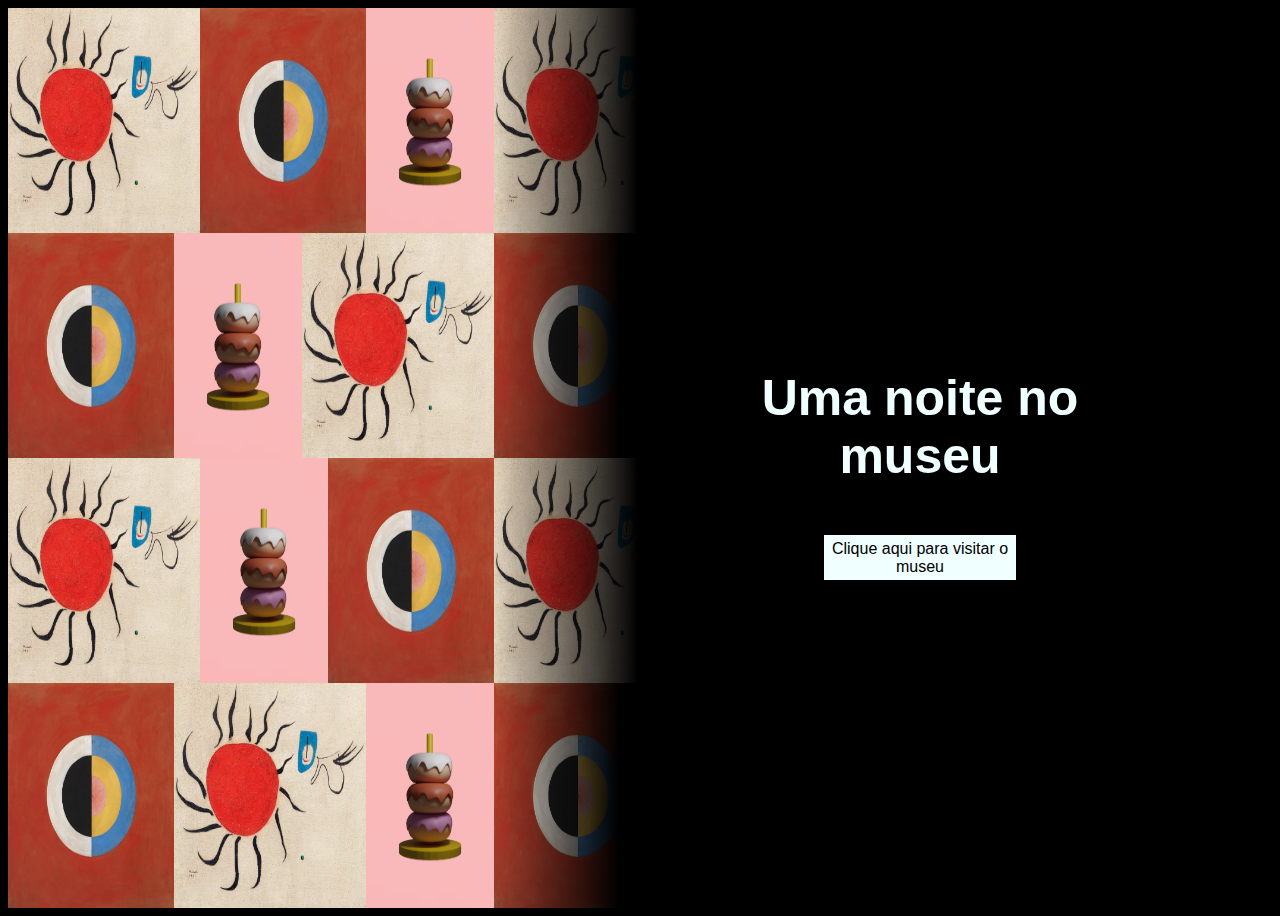
<file: index.html>
<!DOCTYPE html>
<html lang="en">
<head>
    <meta charset="UTF-8">
    <meta http-equiv="X-UA-Compatible" content="IE=edge">
    <meta name="viewport" content="width=device-width, initial-scale=1.0">
    <title>Uma noite no museu</title>
    <link rel="stylesheet" href="style.css">
</head>
<body>
    <div id="imagens">   
      <img id="imgMiro" src="./assests/joan-miro.jpg">
      <img id="imgHilma" src="./assests/hilma-swan17.jpg">
      <img id="imgDonut" src="./assests/donut-thumb.jpg">
      <img id="imgMiro" class="gradiente" src="./assests/joan-miro.jpg">
      <img id="imgHilma" src="./assests/hilma-swan17.jpg">
      <img id="imgDonut" src="./assests/donut-thumb.jpg">
      <img id="imgMiro" src="./assests/joan-miro.jpg">
      <img id="imgHilma" class="gradiente" src="./assests/hilma-swan17.jpg">
      <img id="imgMiro" src="./assests/joan-miro.jpg">      
      <img id="imgDonut" src="./assests/donut-thumb.jpg">
      <img id="imgHilma" src="./assests/hilma-swan17.jpg">
      <img id="imgMiro" class="gradiente" src="./assests/joan-miro.jpg">
      <img id="imgHilma" src="./assests/hilma-swan17.jpg">
      <img id="imgMiro" src="./assests/joan-miro.jpg">
      <img id="imgDonut" src="./assests/donut-thumb.jpg">
      <img id="imgHilma" class="gradiente" src="./assests/hilma-swan17.jpg">

    </div>

    <div id="head">
        <h1 id="titulo">Uma noite no museu</h1>
        <a href="museum.html" target="_self"><button>Clique aqui para visitar o museu</button></a>
    </div>
</body>
</html>
</file>
<file: style.css>
html{
    font-family:'Segoe UI', Tahoma, Geneva, Verdana, sans-serif;
    background-color: black;
    margin: 0;
}

body{
    display: grid;
    grid-template-columns: 2fr 1fr;
    grid-template-rows: 100vh;
    grid-template-areas: "imagens info";
}

h1{
    color: azure;
}

button{
    width: 15vw;
    height: 5vh;
    background-color: azure;
    columns: purple;
    border: 0;
    font-family:'Segoe UI', Tahoma, Geneva, Verdana, sans-serif;
    font-size: 16px;
}

#head{
    display: flex;
    flex-direction: column;
    justify-content: center;
    align-items: center;
    margin-right: 15vw;
}

#titulo:hover{
    color: rgb(179, 6, 6);
}

#titulo {
    margin-bottom: 50px;
    font-size: 50px;
    text-align: center;
    width: 25vw;
}

#imgDonut {
    width: 10vw;
    height: 25vh;
}

#imgHilma{
    width: 13vw;
    height: 25vh;
}

#imgMiro {
    width: 15vw;
    height: 25vh
}

#imagens{
    display: flex;
    flex-wrap: wrap;
    flex-direction: row;
}

img:hover, button:hover{
    transform: scale(1.15);
}

.gradiente{
	background-image: linear-gradient(10deg, black 0%, black 100%);
    -webkit-mask-image: linear-gradient(to left, transparent 25%, black 100%);
}
</file>
